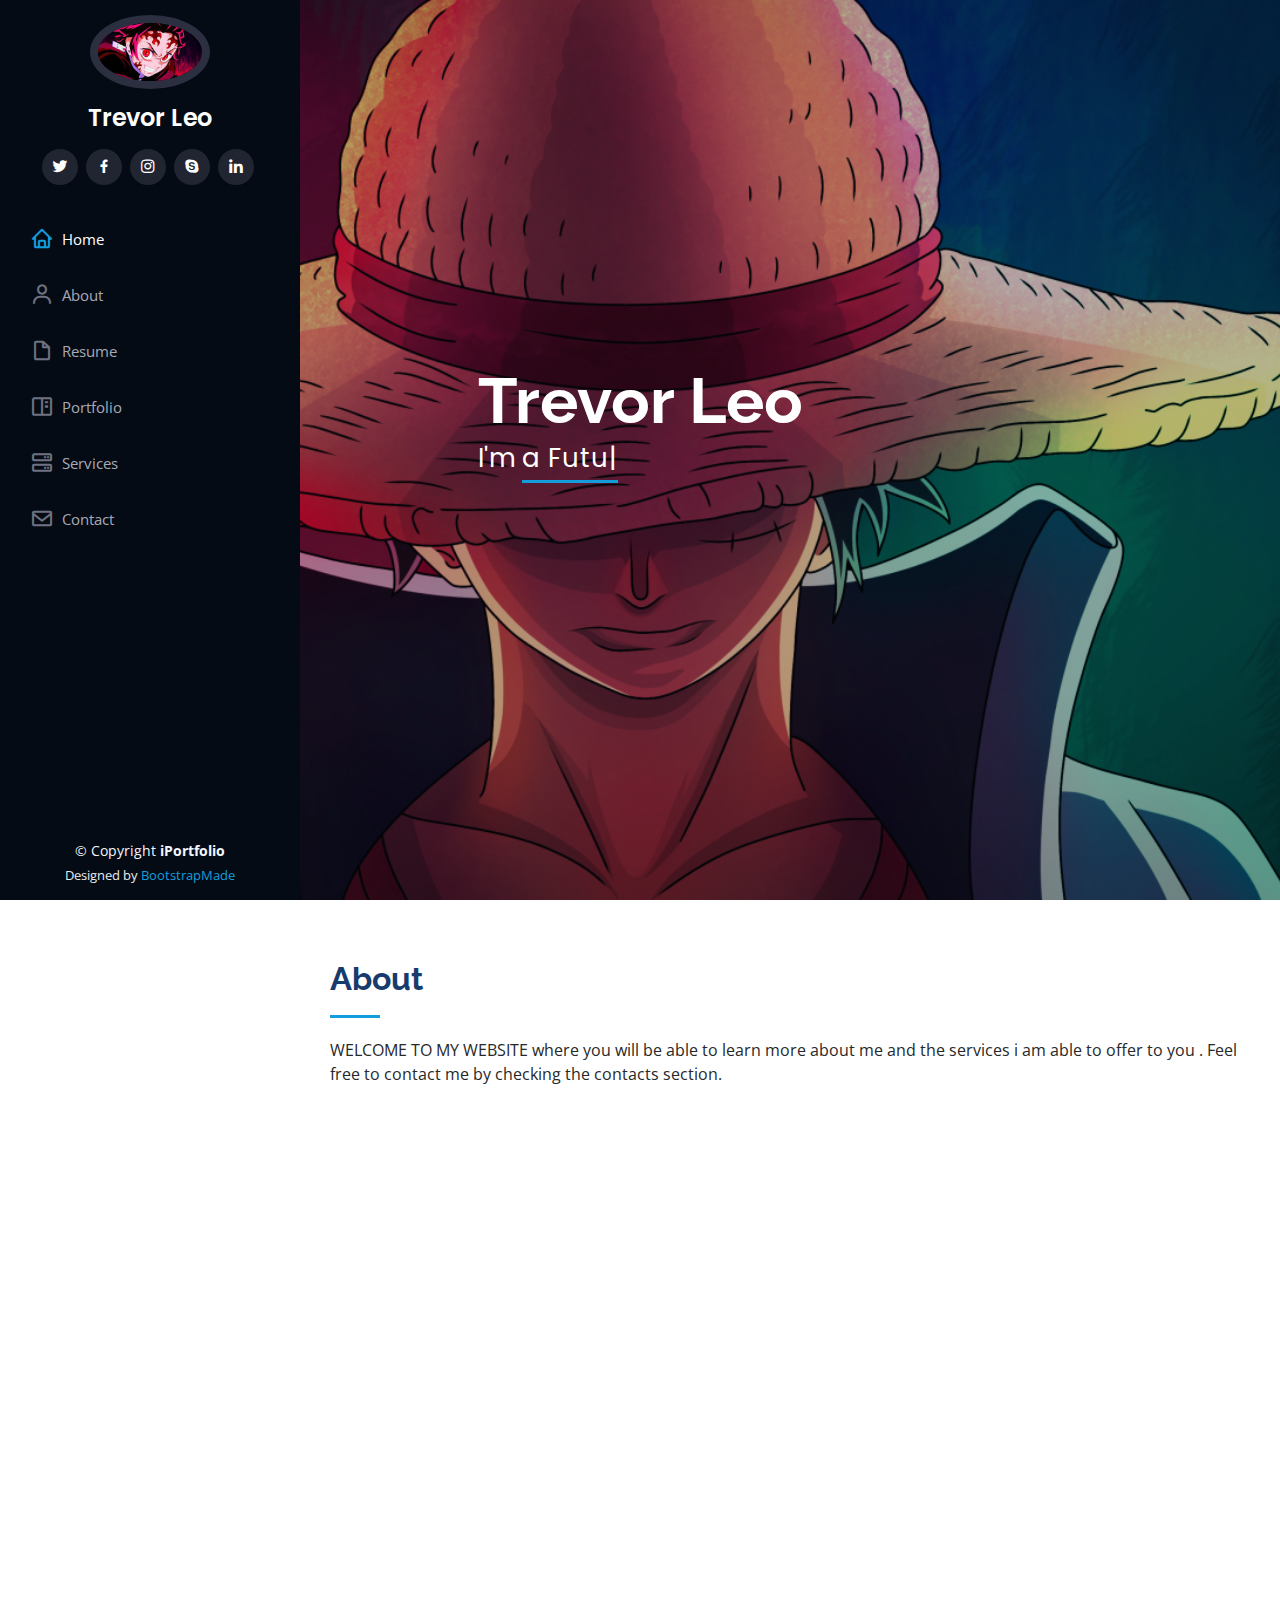
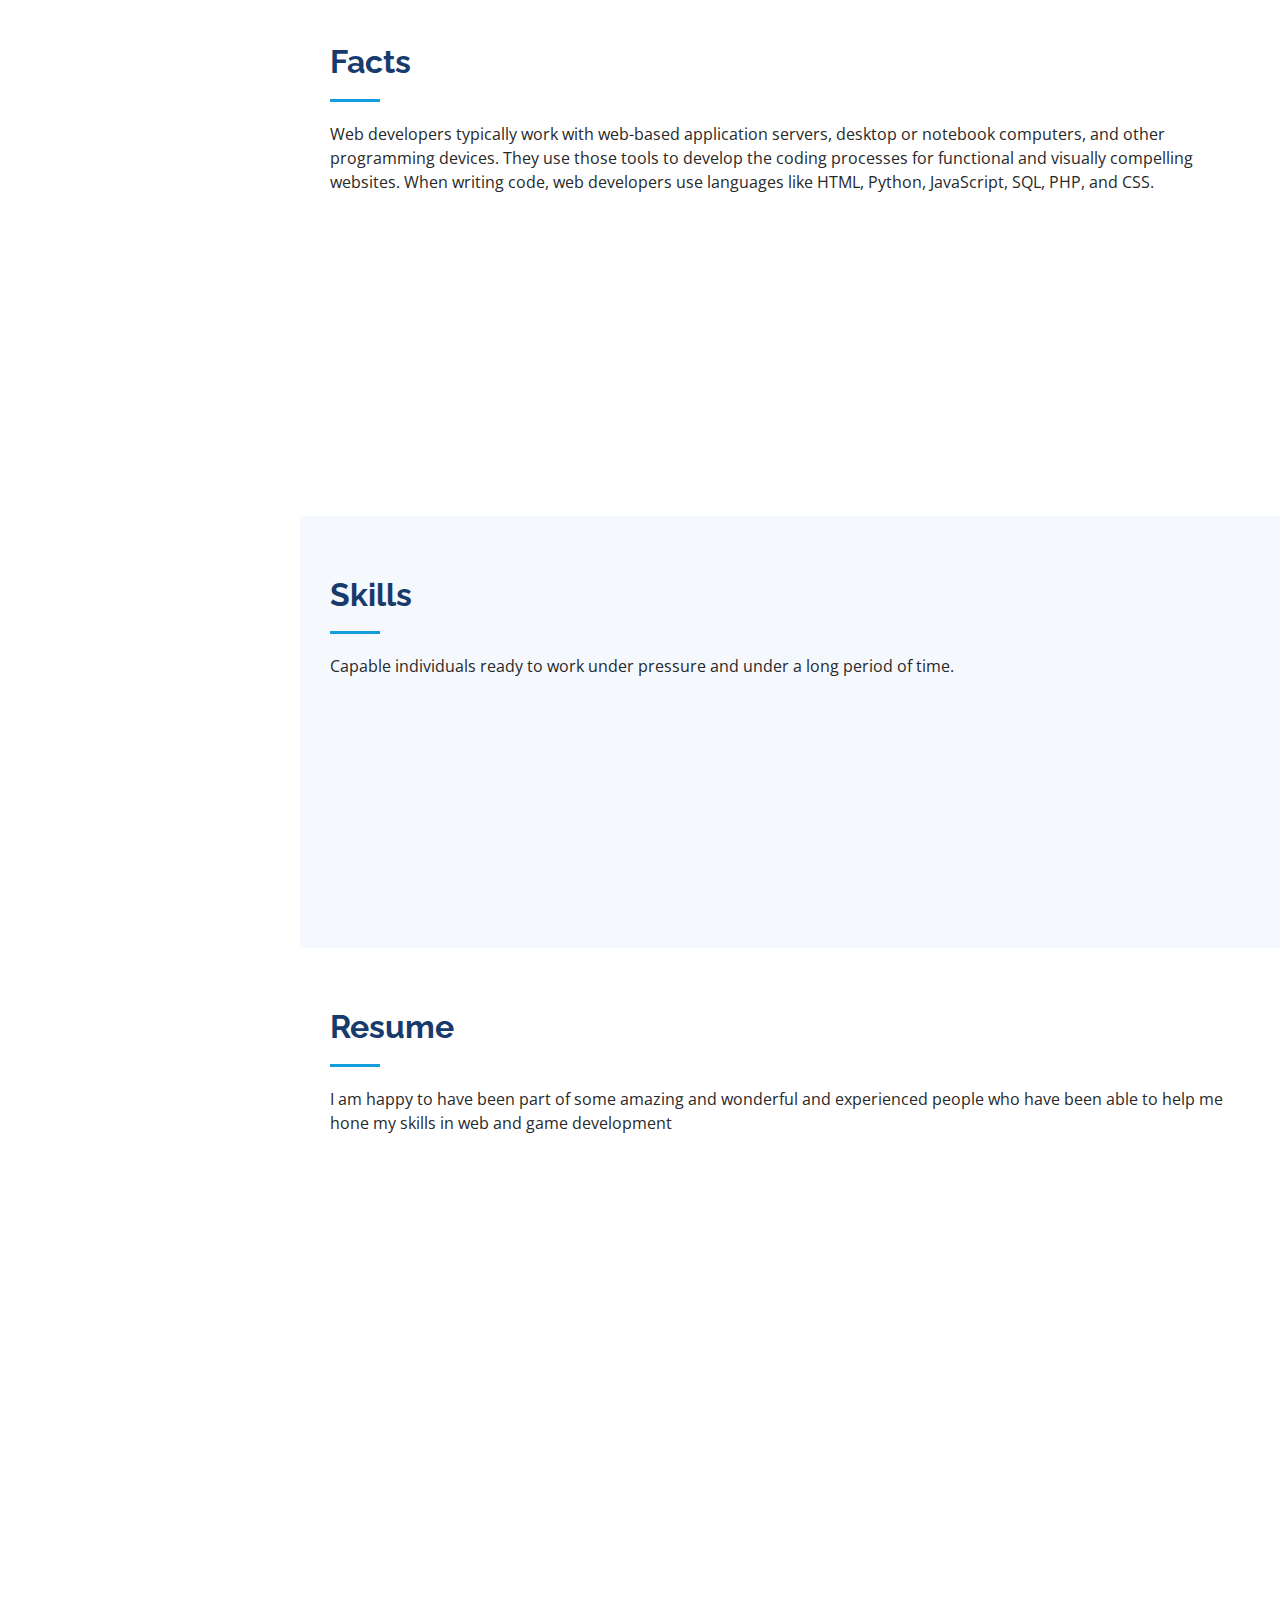
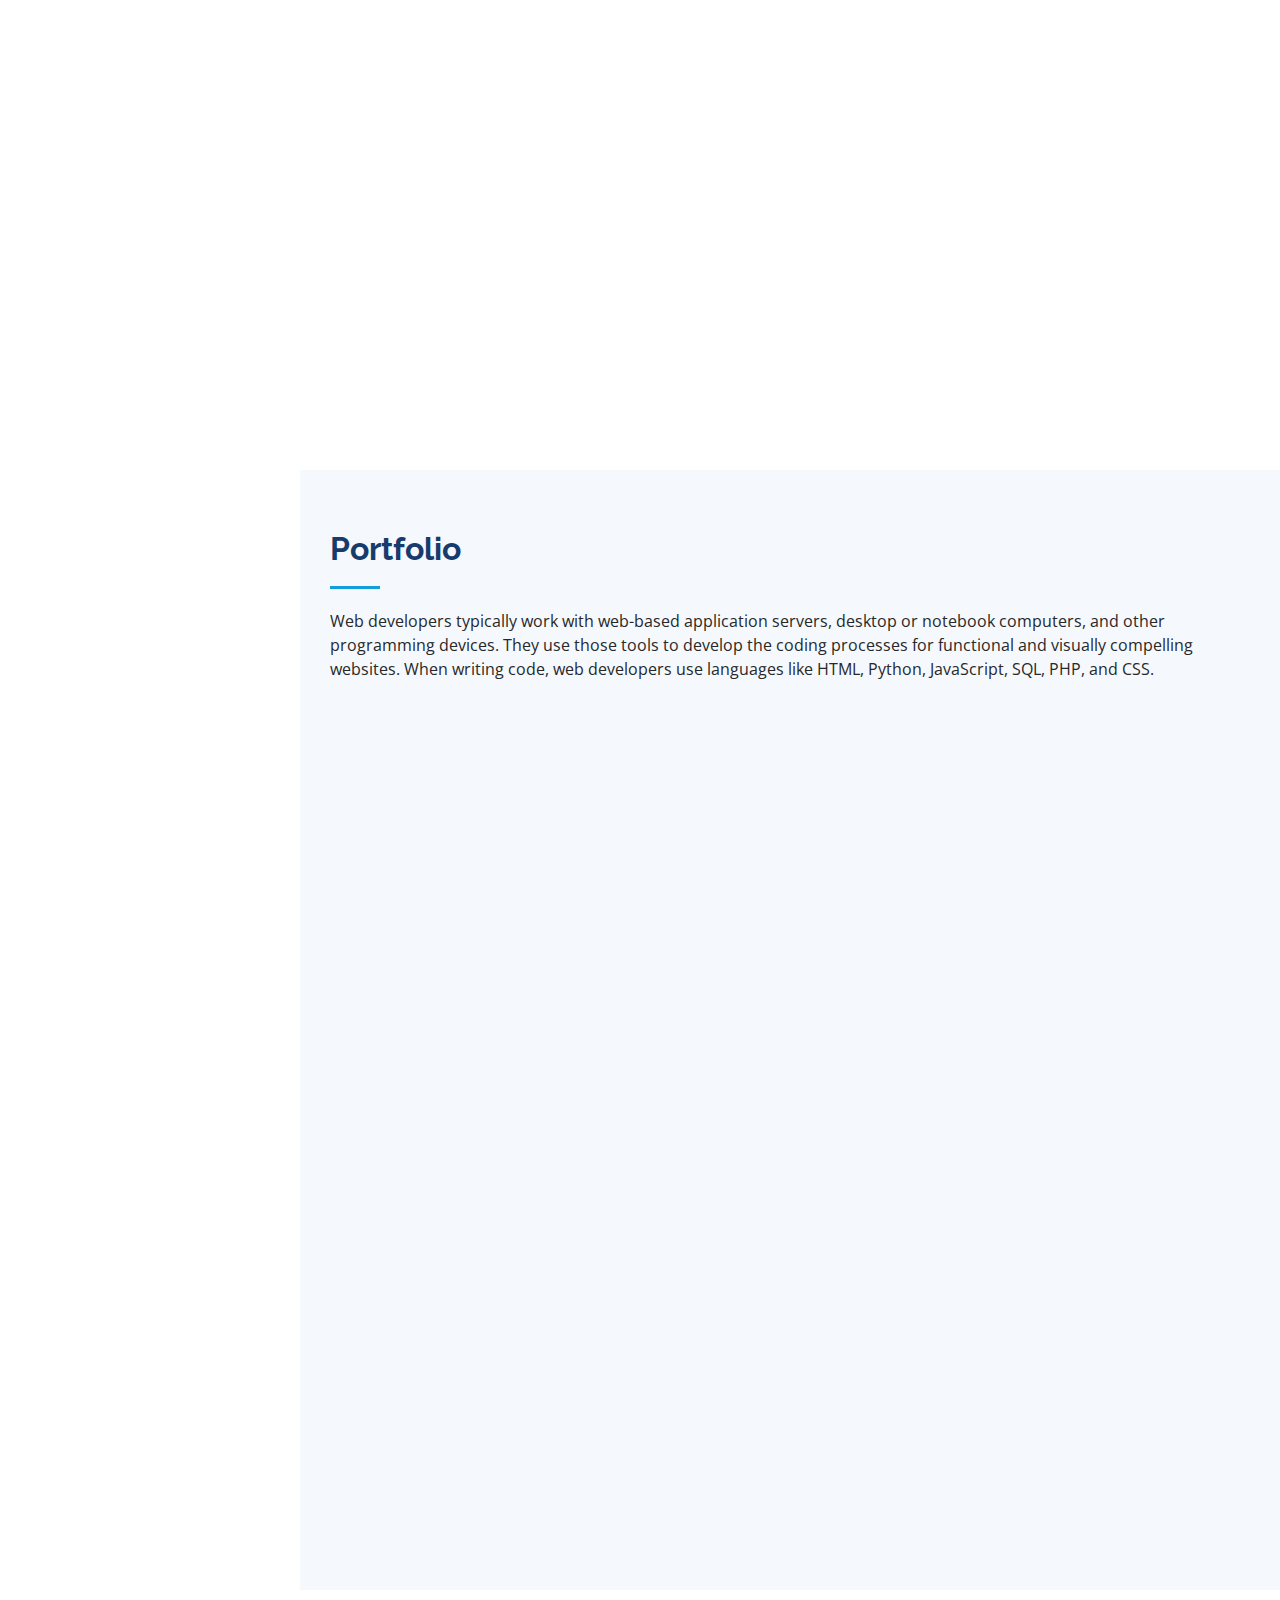
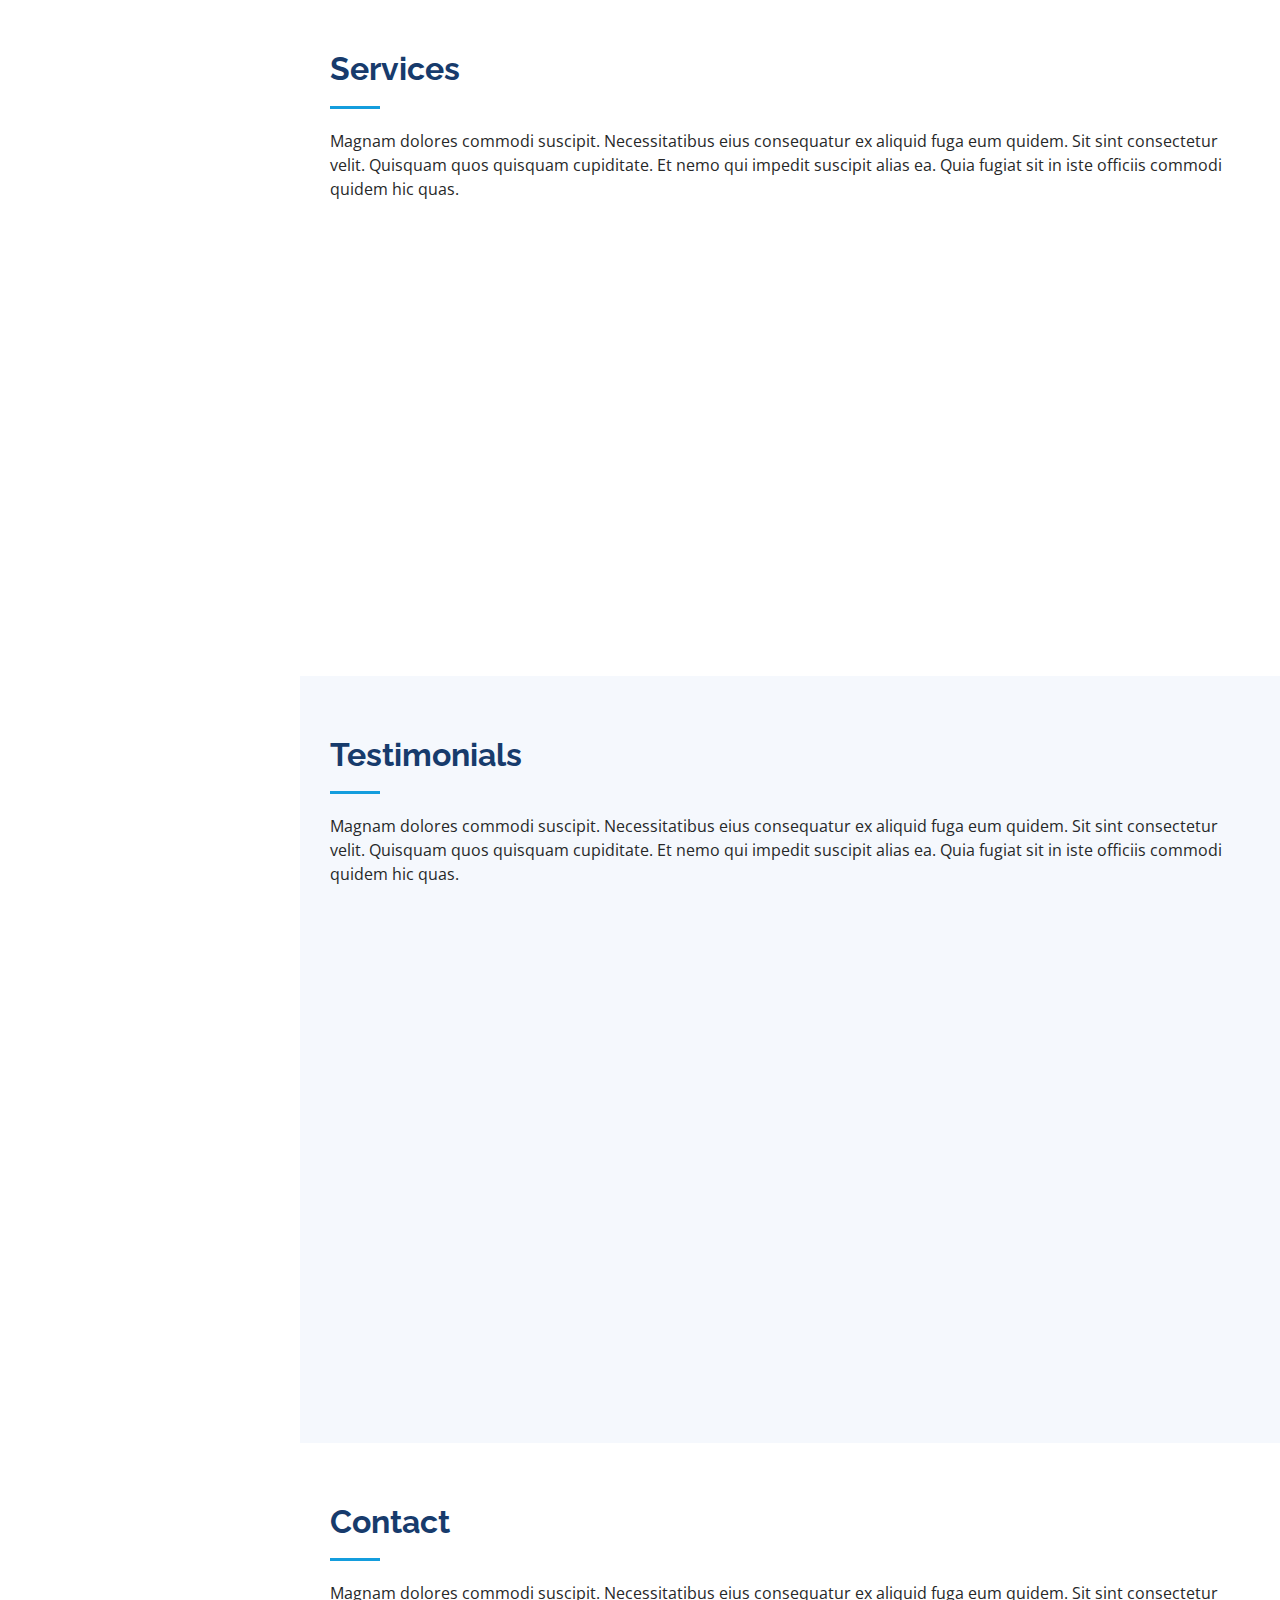
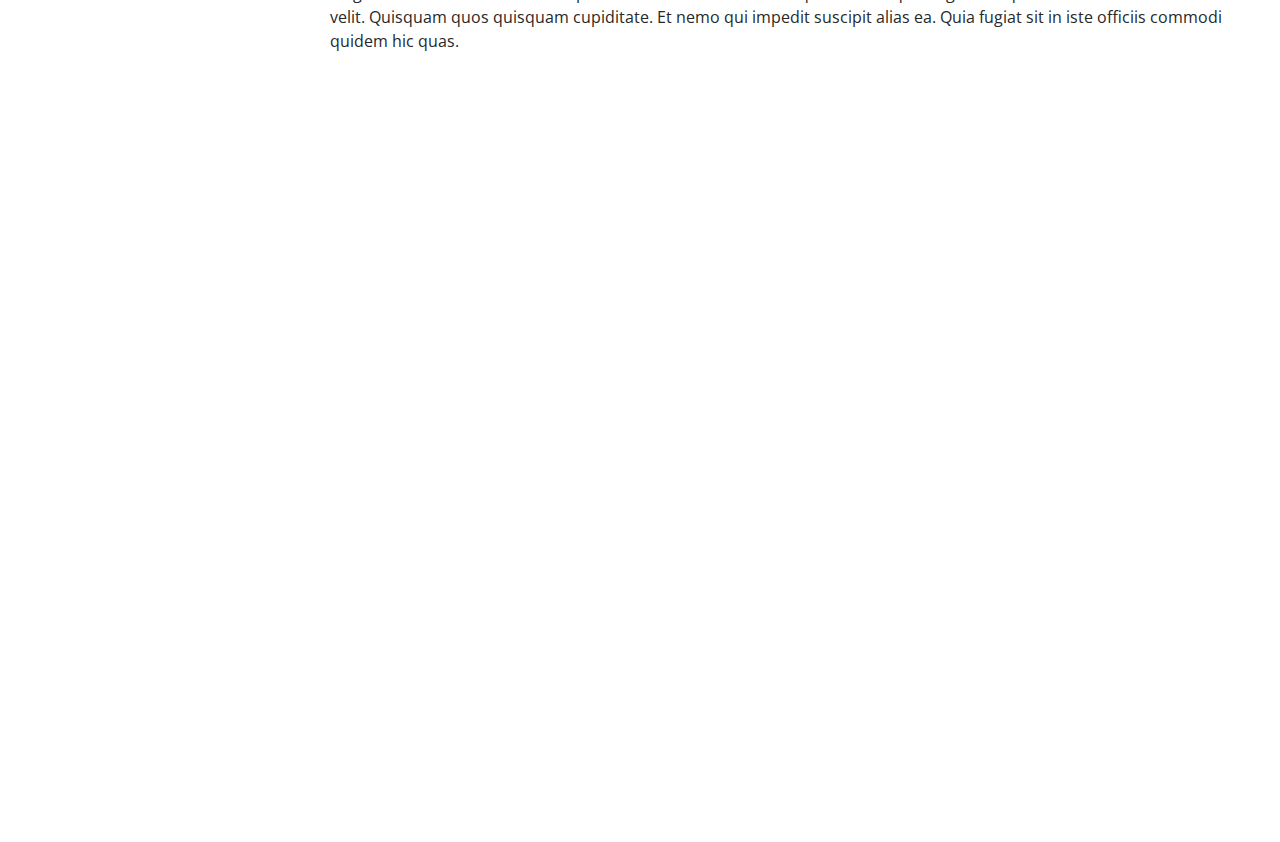
<file: index.html>
<!DOCTYPE html>
<html lang="en">

<head>
  <meta charset="utf-8">
  <meta content="width=device-width, initial-scale=1.0" name="viewport">

  <title>Trevor's Portfolio    </title>
  <meta content="" name="description">
  <meta content="" name="keywords">

  <!-- Favicons -->
  <link href="assets/img/t.png" rel="icon">
  <link href="assets/img/apple-touch-icon.png" rel="apple-touch-icon">

  <!-- Google Fonts -->
  <link href="https://fonts.googleapis.com/css?family=Open+Sans:300,300i,400,400i,600,600i,700,700i|Raleway:300,300i,400,400i,500,500i,600,600i,700,700i|Poppins:300,300i,400,400i,500,500i,600,600i,700,700i" rel="stylesheet">

  <!-- Vendor CSS Files -->
  <link href="assets/vendor/aos/aos.css" rel="stylesheet">
  <link href="assets/vendor/bootstrap/css/bootstrap.min.css" rel="stylesheet">
  <link href="assets/vendor/bootstrap-icons/bootstrap-icons.css" rel="stylesheet">
  <link href="assets/vendor/boxicons/css/boxicons.min.css" rel="stylesheet">
  <link href="assets/vendor/glightbox/css/glightbox.min.css" rel="stylesheet">
  <link href="assets/vendor/swiper/swiper-bundle.min.css" rel="stylesheet">

  <!-- Template Main CSS File -->
  <link href="assets/css/style.css" rel="stylesheet">


</head>

<body>

  <!-- ======= Mobile nav toggle button ======= -->
  <i class="bi bi-list mobile-nav-toggle d-xl-none"></i>

  <!-- ======= Header ======= -->
  <header id="header">
    <div class="d-flex flex-column">

      <div class="profile">
        <img src="assets/img/ta.jpeg" alt="" class="img-fluid rounded-circle">
        <h1 class="text-light"><a href="index.html">Trevor Leo</a></h1>
        <div class="social-links mt-3 text-center">
          <a href="#" class="twitter"><i class="bx bxl-twitter"></i></a>
          <a href="#" class="facebook"><i class="bx bxl-facebook"></i></a>
          <a href="#" class="instagram"><i class="bx bxl-instagram"></i></a>
          <a href="#" class="google-plus"><i class="bx bxl-skype"></i></a>
          <a href="#" class="linkedin"><i class="bx bxl-linkedin"></i></a>
        </div>
      </div>

      <nav id="navbar" class="nav-menu navbar">
        <ul>
          <li><a href="#hero" class="nav-link scrollto active"><i class="bx bx-home"></i> <span>Home</span></a></li>
          <li><a href="#about" class="nav-link scrollto"><i class="bx bx-user"></i> <span>About</span></a></li>
          <li><a href="#resume" class="nav-link scrollto"><i class="bx bx-file-blank"></i> <span>Resume</span></a></li>
          <li><a href="#portfolio" class="nav-link scrollto"><i class="bx bx-book-content"></i> <span>Portfolio</span></a></li>
          <li><a href="#services" class="nav-link scrollto"><i class="bx bx-server"></i> <span>Services</span></a></li>
          <li><a href="#contact" class="nav-link scrollto"><i class="bx bx-envelope"></i> <span>Contact</span></a></li>
        </ul>
      </nav><!-- .nav-menu -->
    </div>
  </header><!-- End Header -->

  <!-- ======= Hero Section ======= -->
  <section id="hero" class="d-flex flex-column justify-content-center align-items-center">
    <div class="hero-container" data-aos="fade-in">
      <h1>Trevor Leo</h1>
      <p>I'm <span class="typed" data-typed-items=" a Future Architect, a Game Designer ,a Basketballer,a Photographer"></span></p>
    </div>
  </section><!-- End Hero -->

  <main id="main">

    <!-- ======= About Section ======= -->
    <section id="about" class="about">
      <div class="container">

        <div class="section-title">
          <h2>About</h2>
          <p> WELCOME TO MY WEBSITE where you will be able to learn more about me and the services i am able to offer to you . Feel free to contact me by checking the contacts section.</p>
        </div>

        <div class="row">
          <div class="col-lg-4" data-aos="fade-right">
            <img src="assets/img/roro.jpg" class="img-fluid" alt="">
          </div>
          <div class="col-lg-8 pt-4 pt-lg-0 content" data-aos="fade-left">
            <h3>UI/UX Designer &amp; Web Developer.</h3>
            <p class="fst-italic">
              Started coding very recently and i can say i am pretty good at it to be fair .
            </p>
            <div class="row">
              <div class="col-lg-6">
                <ul>
                  <li><i class="bi bi-chevron-right"></i> <strong>Birthday:</strong> <span>21 May 2005</span></li>
                  <li><i class="bi bi-chevron-right"></i> <strong>Website:</strong> <span>www.example.com</span></li>
                  <li><i class="bi bi-chevron-right"></i> <strong>Phone:</strong> <span>+254 757 058 00</span></li>
                  <li><i class="bi bi-chevron-right"></i> <strong>City:</strong> <span>Nairobi, KENYA</span></li>
                </ul>
              </div>
              <div class="col-lg-6">
                <ul>
                  <li><i class="bi bi-chevron-right"></i> <strong>Age:</strong> <span>18</span></li>
                  <li><i class="bi bi-chevron-right"></i> <strong>Degree:</strong> <span>Master</span></li>
                  <li><i class="bi bi-chevron-right"></i> <strong>PhEmailone:</strong> <span>kiangatrevor99@gmail.com</span></li>
                  <li><i class="bi bi-chevron-right"></i> <strong>Freelance:</strong> <span>Available</span></li>
                </ul>
              </div>
            </div>
            <p>
              A very young , energetic and entusiastic person willing to collaborate and learn more to widen my scope on my profession .
            </p>
          </div>
        </div>

      </div>
    </section><!-- End About Section -->

    <!-- ======= Facts Section ======= -->
    <section id="facts" class="facts">
      <div class="container">

        <div class="section-title">
          <h2>Facts</h2>
          <p>Web developers typically work with web-based application servers, desktop or notebook computers, and other programming devices. They use those tools to develop the coding processes for functional and visually compelling websites. When writing code, web developers use languages like HTML, Python, JavaScript, SQL, PHP, and CSS.

</p>
        </div>

        <div class="row no-gutters">

          <div class="col-lg-3 col-md-6 d-md-flex align-items-md-stretch" data-aos="fade-up">
            <div class="count-box">
              <i class="bi bi-emoji-smile"></i>
              <span data-purecounter-start="0" data-purecounter-end="15" data-purecounter-duration="1" class="purecounter"></span>
              <p><strong>Happy Clients</strong> With 5 star reviews</p>
            </div>
          </div>

          <div class="col-lg-3 col-md-6 d-md-flex align-items-md-stretch" data-aos="fade-up" data-aos-delay="100">
            <div class="count-box">
              <i class="bi bi-journal-richtext"></i>
              <span data-purecounter-start="0" data-purecounter-end="5" data-purecounter-duration="1" class="purecounter"></span>
              <p><strong>Projects</strong> Few projects but willing to work on more .</p>
            </div>
          </div>

          <div class="col-lg-3 col-md-6 d-md-flex align-items-md-stretch" data-aos="fade-up" data-aos-delay="200">
            <div class="count-box">
              <i class="bi bi-headset"></i>
              <span data-purecounter-start="0" data-purecounter-end="14" data-purecounter-duration="1" class="purecounter"></span>
              <p><strong>Hours Of Support</strong> Guaranteed support between 9-5 from Monday to Friday .</p>
            </div>
          </div>

          <div class="col-lg-3 col-md-6 d-md-flex align-items-md-stretch" data-aos="fade-up" data-aos-delay="300">
            <div class="count-box">
              <i class="bi bi-people"></i>
              <span data-purecounter-start="0" data-purecounter-end="10" data-purecounter-duration="1" class="purecounter"></span>
              <p><strong>Hard Workers</strong> I work alone but with a lot of passion .</p>
            </div>
          </div>

        </div>

      </div>
    </section><!-- End Facts Section -->

    <!-- ======= Skills Section ======= -->
    <section id="skills" class="skills section-bg">
      <div class="container">

        <div class="section-title">
          <h2>Skills</h2>
          <p>Capable individuals ready to work under pressure and under a long period of time.</p>
        </div>

        <div class="row skills-content">

          <div class="col-lg-6" data-aos="fade-up">

            <div class="progress">
              <span class="skill">HTML <i class="val">100%</i></span>
              <div class="progress-bar-wrap">
                <div class="progress-bar" role="progressbar" aria-valuenow="100" aria-valuemin="0" aria-valuemax="100"></div>
              </div>
            </div>

            <div class="progress">
              <span class="skill">CSS <i class="val">90%</i></span>
              <div class="progress-bar-wrap">
                <div class="progress-bar" role="progressbar" aria-valuenow="90" aria-valuemin="0" aria-valuemax="100"></div>
              </div>
            </div>

            <div class="progress">
              <span class="skill">JavaScript <i class="val">75%</i></span>
              <div class="progress-bar-wrap">
                <div class="progress-bar" role="progressbar" aria-valuenow="75" aria-valuemin="0" aria-valuemax="100"></div>
              </div>
            </div>

          </div>

          <div class="col-lg-6" data-aos="fade-up" data-aos-delay="100">

            <div class="progress">
              <span class="skill">PHP <i class="val">80%</i></span>
              <div class="progress-bar-wrap">
                <div class="progress-bar" role="progressbar" aria-valuenow="80" aria-valuemin="0" aria-valuemax="100"></div>
              </div>
            </div>

            <div class="progress">
              <span class="skill">WordPress/CMS <i class="val">90%</i></span>
              <div class="progress-bar-wrap">
                <div class="progress-bar" role="progressbar" aria-valuenow="90" aria-valuemin="0" aria-valuemax="100"></div>
              </div>
            </div>

            <div class="progress">
              <span class="skill">Photoshop <i class="val">55%</i></span>
              <div class="progress-bar-wrap">
                <div class="progress-bar" role="progressbar" aria-valuenow="55" aria-valuemin="0" aria-valuemax="100"></div>
              </div>
            </div>

          </div>

        </div>

      </div>
    </section><!-- End Skills Section -->

    <!-- ======= Resume Section ======= -->
    <section id="resume" class="resume">
      <div class="container">

        <div class="section-title">
          <h2>Resume</h2>
          <p>I am happy to have been part of some amazing and wonderful and experienced people who have been able to help me hone my skills in web and game development</p>
        </div>

        <div class="row">
          <div class="col-lg-6" data-aos="fade-up">
            <h3 class="resume-title">Sumary</h3>
            <div class="resume-item pb-0">
              <h4>Trevor Leo</h4>
              <p><em>Innovative and deadline-driven GameDesigner with 2 years of experience designing and developing user-centered digital/print marketing material from initial concept to final, polished deliverable.</em></p>
              <ul>
                <li>Portland par 127,Manchester, UK</li>
                <li>+254 7570580</li>
                <li>treleo@gmail.com</li>
              </ul>
            </div>

            <h3 class="resume-title">Education</h3>
            <div class="resume-item">
              <h4>Master of Fine Arts &amp; Graphic Design</h4>
              <h5>2023 May - 2023 September</h5>
              <p>Emobilis Mobile Technology Institute,Nairobi.</p>
              <p>Stared my journey here</p>
            </div>
            <div class="resume-item">
              <h4>Bachelor of Fine Arts &amp; Graphic Design</h4>
              <h5>2010 - 2014</h5>
              <p><em>Rochester Institute of Technology, Rochester, NY</em></p>
              <p>A freelance web designer is a professional who creates websites for independent clients. They typically generate a page's layout, select visual elements and incorporate a client's brand specifications.</p>
            </div>
          </div>
          <div class="col-lg-6" data-aos="fade-up" data-aos-delay="100">
            <h3 class="resume-title">Professional Experience</h3>
            <div class="resume-item">
              <h4>Senior animator at Mappa </h4>
              <h5>2019 - Present</h5>
              <p><em>Tokyo,Japan </em></p>
              <ul>
                <li>Lead in the design, development, and implementation of the graphic, layout, and production communication materials</li>
                <li>Delegate tasks to the 7 members of the design team and provide counsel on all aspects of the project. </li>
                <li>Supervise the assessment of all graphic materials in order to ensure quality and accuracy of the design</li>
                <li>Oversee the efficient use of production project budgets ranging from $2,000 - $250,000</li>
              </ul>
            </div>
            <div class="resume-item">
              <h4>Graphic design specialist</h4>
              <h5>2017 - 2018</h5>
              <p><em>Stepping Stone Advertising, New York, NY</em></p>
              <ul>
                <li>Developed numerous marketing programs (logos, brochures,infographics, presentations, and advertisements).</li>
                <li>Managed up to 5 projects or tasks at a given time while under pressure</li>
                <li>Recommended and consulted with clients on the most appropriate graphic design</li>
                <li>Created 4+ design presentations and proposals a month for clients and account managers</li>
              </ul>
            </div>
          </div>
        </div>

      </div>
    </section><!-- End Resume Section -->

    <!-- ======= Portfolio Section ======= -->
    <section id="portfolio" class="portfolio section-bg">
      <div class="container">

        <div class="section-title">
          <h2>Portfolio</h2>
          <p>Web developers typically work with web-based application servers, desktop or notebook computers, and other programming devices. They use those tools to develop the coding processes for functional and visually compelling websites. When writing code, web developers use languages like HTML, Python, JavaScript, SQL, PHP, and CSS.

</p>
        </div>

        <div class="row" data-aos="fade-up">
          <div class="col-lg-12 d-flex justify-content-center">
            <ul id="portfolio-flters">
              <li data-filter="*" class="filter-active">All</li>
              <li data-filter=".filter-app">App</li>
              <li data-filter=".filter-card">Card</li>
              <li data-filter=".filter-web">Web</li>
            </ul>
          </div>
        </div>

        <div class="row portfolio-container" data-aos="fade-up" data-aos-delay="100">

          <div class="col-lg-4 col-md-6 portfolio-item filter-app">
            <div class="portfolio-wrap">
              <img src="assets/img/portfolio/portfolio-1.jpg" class="img-fluid" alt="">
              <div class="portfolio-links">
                <a href="assets/img/portfolio/portfolio-1.jpg" data-gallery="portfolioGallery" class="portfolio-lightbox" title="App 1"><i class="bx bx-plus"></i></a>
                <a href="portfolio-details.html" title="More Details"><i class="bx bx-link"></i></a>
              </div>
            </div>
          </div>

          <div class="col-lg-4 col-md-6 portfolio-item filter-web">
            <div class="portfolio-wrap">
              <img src="assets/img/portfolio/portfolio-2.jpg" class="img-fluid" alt="">
              <div class="portfolio-links">
                <a href="assets/img/portfolio/portfolio-2.jpg" data-gallery="portfolioGallery" class="portfolio-lightbox" title="Web 3"><i class="bx bx-plus"></i></a>
                <a href="portfolio-details.html" title="More Details"><i class="bx bx-link"></i></a>
              </div>
            </div>
          </div>

          <div class="col-lg-4 col-md-6 portfolio-item filter-app">
            <div class="portfolio-wrap">
              <img src="assets/img/portfolio/portfolio-3.jpg" class="img-fluid" alt="">
              <div class="portfolio-links">
                <a href="assets/img/portfolio/portfolio-3.jpg" data-gallery="portfolioGallery" class="portfolio-lightbox" title="App 2"><i class="bx bx-plus"></i></a>
                <a href="portfolio-details.html" title="More Details"><i class="bx bx-link"></i></a>
              </div>
            </div>
          </div>

          <div class="col-lg-4 col-md-6 portfolio-item filter-card">
            <div class="portfolio-wrap">
              <img src="assets/img/portfolio/portfolio-4.jpg" class="img-fluid" alt="">
              <div class="portfolio-links">
                <a href="assets/img/portfolio/portfolio-4.jpg" data-gallery="portfolioGallery" class="portfolio-lightbox" title="Card 2"><i class="bx bx-plus"></i></a>
                <a href="portfolio-details.html" title="More Details"><i class="bx bx-link"></i></a>
              </div>
            </div>
          </div>

          <div class="col-lg-4 col-md-6 portfolio-item filter-web">
            <div class="portfolio-wrap">
              <img src="assets/img/portfolio/portfolio-5.jpg" class="img-fluid" alt="">
              <div class="portfolio-links">
                <a href="assets/img/portfolio/portfolio-5.jpg" data-gallery="portfolioGallery" class="portfolio-lightbox" title="Web 2"><i class="bx bx-plus"></i></a>
                <a href="portfolio-details.html" title="More Details"><i class="bx bx-link"></i></a>
              </div>
            </div>
          </div>

          <div class="col-lg-4 col-md-6 portfolio-item filter-app">
            <div class="portfolio-wrap">
              <img src="assets/img/portfolio/portfolio-6.jpg" class="img-fluid" alt="">
              <div class="portfolio-links">
                <a href="assets/img/portfolio/portfolio-6.jpg" data-gallery="portfolioGallery" class="portfolio-lightbox" title="App 3"><i class="bx bx-plus"></i></a>
                <a href="portfolio-details.html" title="More Details"><i class="bx bx-link"></i></a>
              </div>
            </div>
          </div>

          <div class="col-lg-4 col-md-6 portfolio-item filter-card">
            <div class="portfolio-wrap">
              <img src="assets/img/portfolio/portfolio-7.jpg" class="img-fluid" alt="">
              <div class="portfolio-links">
                <a href="assets/img/portfolio/portfolio-7.jpg" data-gallery="portfolioGallery" class="portfolio-lightbox" title="Card 1"><i class="bx bx-plus"></i></a>
                <a href="portfolio-details.html" title="More Details"><i class="bx bx-link"></i></a>
              </div>
            </div>
          </div>

          <div class="col-lg-4 col-md-6 portfolio-item filter-card">
            <div class="portfolio-wrap">
              <img src="assets/img/portfolio/portfolio-8.jpg" class="img-fluid" alt="">
              <div class="portfolio-links">
                <a href="assets/img/portfolio/portfolio-8.jpg" data-gallery="portfolioGallery" class="portfolio-lightbox" title="Card 3"><i class="bx bx-plus"></i></a>
                <a href="portfolio-details.html" title="More Details"><i class="bx bx-link"></i></a>
              </div>
            </div>
          </div>

          <div class="col-lg-4 col-md-6 portfolio-item filter-web">
            <div class="portfolio-wrap">
              <img src="assets/img/portfolio/portfolio-9.jpg" class="img-fluid" alt="">
              <div class="portfolio-links">
                <a href="assets/img/portfolio/portfolio-9.jpg" data-gallery="portfolioGallery" class="portfolio-lightbox" title="Web 3"><i class="bx bx-plus"></i></a>
                <a href="portfolio-details.html" title="More Details"><i class="bx bx-link"></i></a>
              </div>
            </div>
          </div>

        </div>

      </div>
    </section><!-- End Portfolio Section -->

    <!-- ======= Services Section ======= -->
    <section id="services" class="services">
      <div class="container">

        <div class="section-title">
          <h2>Services</h2>
          <p>Magnam dolores commodi suscipit. Necessitatibus eius consequatur ex aliquid fuga eum quidem. Sit sint consectetur velit. Quisquam quos quisquam cupiditate. Et nemo qui impedit suscipit alias ea. Quia fugiat sit in iste officiis commodi quidem hic quas.</p>
        </div>

        <div class="row">
          <div class="col-lg-4 col-md-6 icon-box" data-aos="fade-up">
            <div class="icon"><i class="bi bi-briefcase"></i></div>
            <h4 class="title"><a href="">Lorem Ipsum</a></h4>
            <p class="description">Voluptatum deleniti atque corrupti quos dolores et quas molestias excepturi sint occaecati cupiditate non provident</p>
          </div>
          <div class="col-lg-4 col-md-6 icon-box" data-aos="fade-up" data-aos-delay="100">
            <div class="icon"><i class="bi bi-card-checklist"></i></div>
            <h4 class="title"><a href="">Dolor Sitema</a></h4>
            <p class="description">Minim veniam, quis nostrud exercitation ullamco laboris nisi ut aliquip ex ea commodo consequat tarad limino ata</p>
          </div>
          <div class="col-lg-4 col-md-6 icon-box" data-aos="fade-up" data-aos-delay="200">
            <div class="icon"><i class="bi bi-bar-chart"></i></div>
            <h4 class="title"><a href="">Sed ut perspiciatis</a></h4>
            <p class="description">Duis aute irure dolor in reprehenderit in voluptate velit esse cillum dolore eu fugiat nulla pariatur</p>
          </div>
          <div class="col-lg-4 col-md-6 icon-box" data-aos="fade-up" data-aos-delay="300">
            <div class="icon"><i class="bi bi-binoculars"></i></div>
            <h4 class="title"><a href="">Magni Dolores</a></h4>
            <p class="description">Excepteur sint occaecat cupidatat non proident, sunt in culpa qui officia deserunt mollit anim id est laborum</p>
          </div>
          <div class="col-lg-4 col-md-6 icon-box" data-aos="fade-up" data-aos-delay="400">
            <div class="icon"><i class="bi bi-brightness-high"></i></div>
            <h4 class="title"><a href="">Nemo Enim</a></h4>
            <p class="description">At vero eos et accusamus et iusto odio dignissimos ducimus qui blanditiis praesentium voluptatum deleniti atque</p>
          </div>
          <div class="col-lg-4 col-md-6 icon-box" data-aos="fade-up" data-aos-delay="500">
            <div class="icon"><i class="bi bi-calendar4-week"></i></div>
            <h4 class="title"><a href="">Eiusmod Tempor</a></h4>
            <p class="description">Et harum quidem rerum facilis est et expedita distinctio. Nam libero tempore, cum soluta nobis est eligendi</p>
          </div>
        </div>

      </div>
    </section><!-- End Services Section -->

    <!-- ======= Testimonials Section ======= -->
    <section id="testimonials" class="testimonials section-bg">
      <div class="container">

        <div class="section-title">
          <h2>Testimonials</h2>
          <p>Magnam dolores commodi suscipit. Necessitatibus eius consequatur ex aliquid fuga eum quidem. Sit sint consectetur velit. Quisquam quos quisquam cupiditate. Et nemo qui impedit suscipit alias ea. Quia fugiat sit in iste officiis commodi quidem hic quas.</p>
        </div>

        <div class="testimonials-slider swiper" data-aos="fade-up" data-aos-delay="100">
          <div class="swiper-wrapper">

            <div class="swiper-slide">
              <div class="testimonial-item" data-aos="fade-up">
                <p>
                  <i class="bx bxs-quote-alt-left quote-icon-left"></i>
                  Proin iaculis purus consequat sem cure digni ssim donec porttitora entum suscipit rhoncus. Accusantium quam, ultricies eget id, aliquam eget nibh et. Maecen aliquam, risus at semper.
                  <i class="bx bxs-quote-alt-right quote-icon-right"></i>
                </p>
                <img src="assets/img/testimonials/testimonials-1.jpg" class="testimonial-img" alt="">
                <h3>Saul Goodman</h3>
                <h4>Ceo &amp; Founder</h4>
              </div>
            </div><!-- End testimonial item -->

            <div class="swiper-slide">
              <div class="testimonial-item" data-aos="fade-up" data-aos-delay="100">
                <p>
                  <i class="bx bxs-quote-alt-left quote-icon-left"></i>
                  Export tempor illum tamen malis malis eram quae irure esse labore quem cillum quid cillum eram malis quorum velit fore eram velit sunt aliqua noster fugiat irure amet legam anim culpa.
                  <i class="bx bxs-quote-alt-right quote-icon-right"></i>
                </p>
                <img src="assets/img/testimonials/testimonials-2.jpg" class="testimonial-img" alt="">
                <h3>Sara Wilsson</h3>
                <h4>Designer</h4>
              </div>
            </div><!-- End testimonial item -->

            <div class="swiper-slide">
              <div class="testimonial-item" data-aos="fade-up" data-aos-delay="200">
                <p>
                  <i class="bx bxs-quote-alt-left quote-icon-left"></i>
                  Enim nisi quem export duis labore cillum quae magna enim sint quorum nulla quem veniam duis minim tempor labore quem eram duis noster aute amet eram fore quis sint minim.
                  <i class="bx bxs-quote-alt-right quote-icon-right"></i>
                </p>
                <img src="assets/img/testimonials/testimonials-3.jpg" class="testimonial-img" alt="">
                <h3>Jena Karlis</h3>
                <h4>Store Owner</h4>
              </div>
            </div><!-- End testimonial item -->

            <div class="swiper-slide">
              <div class="testimonial-item" data-aos="fade-up" data-aos-delay="300">
                <p>
                  <i class="bx bxs-quote-alt-left quote-icon-left"></i>
                  Fugiat enim eram quae cillum dolore dolor amet nulla culpa multos export minim fugiat minim velit minim dolor enim duis veniam ipsum anim magna sunt elit fore quem dolore labore illum veniam.
                  <i class="bx bxs-quote-alt-right quote-icon-right"></i>
                </p>
                <img src="assets/img/testimonials/testimonials-4.jpg" class="testimonial-img" alt="">
                <h3>Matt Brandon</h3>
                <h4>Freelancer</h4>
              </div>
            </div><!-- End testimonial item -->

            <div class="swiper-slide">
              <div class="testimonial-item" data-aos="fade-up" data-aos-delay="400">
                <p>
                  <i class="bx bxs-quote-alt-left quote-icon-left"></i>
                  Quis quorum aliqua sint quem legam fore sunt eram irure aliqua veniam tempor noster veniam enim culpa labore duis sunt culpa nulla illum cillum fugiat legam esse veniam culpa fore nisi cillum quid.
                  <i class="bx bxs-quote-alt-right quote-icon-right"></i>
                </p>
                <img src="assets/img/testimonials/testimonials-5.jpg" class="testimonial-img" alt="">
                <h3>John Larson</h3>
                <h4>Entrepreneur</h4>
              </div>
            </div><!-- End testimonial item -->

          </div>
          <div class="swiper-pagination"></div>
        </div>

      </div>
    </section><!-- End Testimonials Section -->

    <!-- ======= Contact Section ======= -->
    <section id="contact" class="contact">
      <div class="container">

        <div class="section-title">
          <h2>Contact</h2>
          <p>Magnam dolores commodi suscipit. Necessitatibus eius consequatur ex aliquid fuga eum quidem. Sit sint consectetur velit. Quisquam quos quisquam cupiditate. Et nemo qui impedit suscipit alias ea. Quia fugiat sit in iste officiis commodi quidem hic quas.</p>
        </div>

        <div class="row" data-aos="fade-in">

          <div class="col-lg-5 d-flex align-items-stretch">
            <div class="info">
              <div class="address">
                <i class="bi bi-geo-alt"></i>
                <h4>Location:</h4>
                <p>A108 Adam Street, New York, NY 535022</p>
              </div>

              <div class="email">
                <i class="bi bi-envelope"></i>
                <h4>Email:</h4>
                <p>info@example.com</p>
              </div>

              <div class="phone">
                <i class="bi bi-phone"></i>
                <h4>Call:</h4>
                <p>+1 55488 55</p>
              </div>

              <iframe src="https://www.google.com/maps/embed?pb=!1m14!1m8!1m3!1d12097.433213460943!2d-74.0062269!3d40.7101282!3m2!1i1024!2i768!4f13.1!3m3!1m2!1s0x0%3A0xb89d1fe6bc499443!2sDowntown+Conference+Center!5e0!3m2!1smk!2sbg!4v1539943755621" frameborder="0" style="border:0; width: 100%; height: 290px;" allowfullscreen></iframe>
            </div>

          </div>

          <div class="col-lg-7 mt-5 mt-lg-0 d-flex align-items-stretch">
            <form action="forms/contact.php" method="post" role="form" class="php-email-form">
              <div class="row">
                <div class="form-group col-md-6">
                  <label for="name">Your Name</label>
                  <input type="text" name="name" class="form-control" id="name" required>
                </div>
                <div class="form-group col-md-6">
                  <label for="name">Your Email</label>
                  <input type="email" class="form-control" name="email" id="email" required>
                </div>
              </div>
              <div class="form-group">
                <label for="name">Subject</label>
                <input type="text" class="form-control" name="subject" id="subject" required>
              </div>
              <div class="form-group">
                <label for="name">Message</label>
                <textarea class="form-control" name="message" rows="10" required></textarea>
              </div>
              <div class="my-3">
                <div class="loading">Loading</div>
                <div class="error-message"></div>
                <div class="sent-message">Your message has been sent. Thank you!</div>
              </div>
              <div class="text-center"><button type="submit">Send Message</button></div>
            </form>
          </div>

        </div>

      </div>
    </section><!-- End Contact Section -->

  </main><!-- End #main -->

  <!-- ======= Footer ======= -->
  <footer id="footer">
    <div class="container">
      <div class="copyright">
        &copy; Copyright <strong><span>iPortfolio</span></strong>
      </div>
      <div class="credits">
        <!-- All the links in the footer should remain intact. -->
        <!-- You can delete the links only if you purchased the pro version. -->
        <!-- Licensing information: https://bootstrapmade.com/license/ -->
        <!-- Purchase the pro version with working PHP/AJAX contact form: https://bootstrapmade.com/iportfolio-bootstrap-portfolio-websites-template/ -->
        Designed by <a href="https://bootstrapmade.com/">BootstrapMade</a>
      </div>
    </div>
  </footer><!-- End  Footer -->

  <a href="#" class="back-to-top d-flex align-items-center justify-content-center"><i class="bi bi-arrow-up-short"></i></a>

  <!-- Vendor JS Files -->
  <script src="assets/vendor/purecounter/purecounter_vanilla.js"></script>
  <script src="assets/vendor/aos/aos.js"></script>
  <script src="assets/vendor/bootstrap/js/bootstrap.bundle.min.js"></script>
  <script src="assets/vendor/glightbox/js/glightbox.min.js"></script>
  <script src="assets/vendor/isotope-layout/isotope.pkgd.min.js"></script>
  <script src="assets/vendor/swiper/swiper-bundle.min.js"></script>
  <script src="assets/vendor/typed.js/typed.umd.js"></script>
  <script src="assets/vendor/waypoints/noframework.waypoints.js"></script>
  <script src="assets/vendor/php-email-form/validate.js"></script>

  <!-- Template Main JS File -->
  <script src="assets/js/main.js"></script>

</body>

</html>
</file>
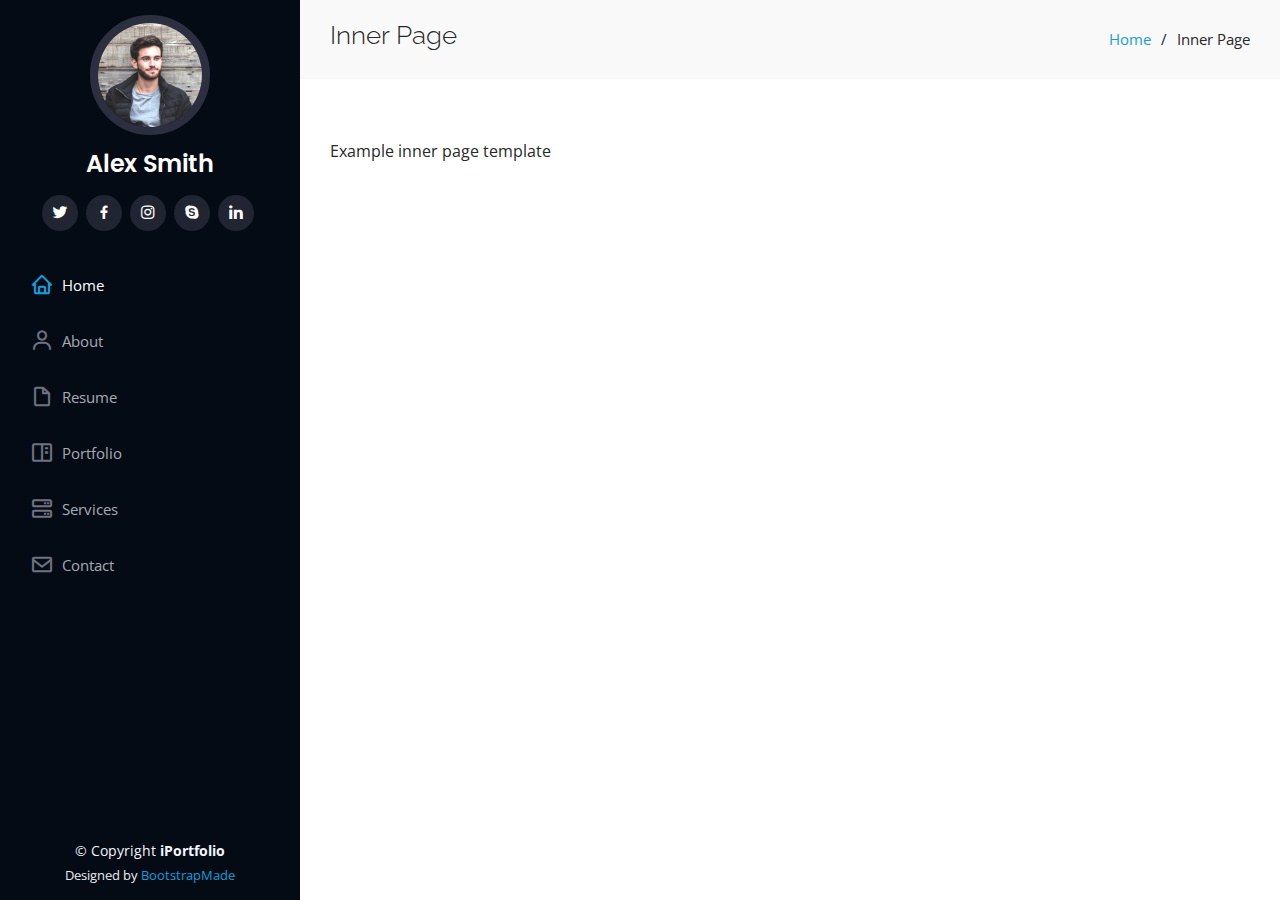
<file: inner-page.html>
<!DOCTYPE html>
<html lang="en">

<head>
  <meta charset="utf-8">
  <meta content="width=device-width, initial-scale=1.0" name="viewport">

  <title>Inner Page - iPortfolio Bootstrap Template</title>
  <meta content="" name="description">
  <meta content="" name="keywords">

  <!-- Favicons -->
  <link href="assets/img/favicon.png" rel="icon">
  <link href="assets/img/apple-touch-icon.png" rel="apple-touch-icon">

  <!-- Google Fonts -->
  <link href="https://fonts.googleapis.com/css?family=Open+Sans:300,300i,400,400i,600,600i,700,700i|Raleway:300,300i,400,400i,500,500i,600,600i,700,700i|Poppins:300,300i,400,400i,500,500i,600,600i,700,700i" rel="stylesheet">

  <!-- Vendor CSS Files -->
  <link href="assets/vendor/aos/aos.css" rel="stylesheet">
  <link href="assets/vendor/bootstrap/css/bootstrap.min.css" rel="stylesheet">
  <link href="assets/vendor/bootstrap-icons/bootstrap-icons.css" rel="stylesheet">
  <link href="assets/vendor/boxicons/css/boxicons.min.css" rel="stylesheet">
  <link href="assets/vendor/glightbox/css/glightbox.min.css" rel="stylesheet">
  <link href="assets/vendor/swiper/swiper-bundle.min.css" rel="stylesheet">

  <!-- Template Main CSS File -->
  <link href="assets/css/style.css" rel="stylesheet">

  <!-- =======================================================
  * Template Name: iPortfolio
  * Updated: May 30 2023 with Bootstrap v5.3.0
  * Template URL: https://bootstrapmade.com/iportfolio-bootstrap-portfolio-websites-template/
  * Author: BootstrapMade.com
  * License: https://bootstrapmade.com/license/
  ======================================================== -->
</head>

<body>

  <!-- ======= Mobile nav toggle button ======= -->
  <i class="bi bi-list mobile-nav-toggle d-xl-none"></i>

  <!-- ======= Header ======= -->
  <header id="header">
    <div class="d-flex flex-column">

      <div class="profile">
        <img src="assets/img/profile-img.jpg" alt="" class="img-fluid rounded-circle">
        <h1 class="text-light"><a href="index.html">Alex Smith</a></h1>
        <div class="social-links mt-3 text-center">
          <a href="#" class="twitter"><i class="bx bxl-twitter"></i></a>
          <a href="#" class="facebook"><i class="bx bxl-facebook"></i></a>
          <a href="#" class="instagram"><i class="bx bxl-instagram"></i></a>
          <a href="#" class="google-plus"><i class="bx bxl-skype"></i></a>
          <a href="#" class="linkedin"><i class="bx bxl-linkedin"></i></a>
        </div>
      </div>

      <nav id="navbar" class="nav-menu navbar">
        <ul>
          <li><a href="#hero" class="nav-link scrollto active"><i class="bx bx-home"></i> <span>Home</span></a></li>
          <li><a href="#about" class="nav-link scrollto"><i class="bx bx-user"></i> <span>About</span></a></li>
          <li><a href="#resume" class="nav-link scrollto"><i class="bx bx-file-blank"></i> <span>Resume</span></a></li>
          <li><a href="#portfolio" class="nav-link scrollto"><i class="bx bx-book-content"></i> <span>Portfolio</span></a></li>
          <li><a href="#services" class="nav-link scrollto"><i class="bx bx-server"></i> <span>Services</span></a></li>
          <li><a href="#contact" class="nav-link scrollto"><i class="bx bx-envelope"></i> <span>Contact</span></a></li>
        </ul>
      </nav><!-- .nav-menu -->
    </div>
  </header><!-- End Header -->

  <main id="main">

    <!-- ======= Breadcrumbs ======= -->
    <section class="breadcrumbs">
      <div class="container">

        <div class="d-flex justify-content-between align-items-center">
          <h2>Inner Page</h2>
          <ol>
            <li><a href="index.html">Home</a></li>
            <li>Inner Page</li>
          </ol>
        </div>

      </div>
    </section><!-- End Breadcrumbs -->

    <section class="inner-page">
      <div class="container">
        <p>
          Example inner page template
        </p>
      </div>
    </section>

  </main><!-- End #main -->

  <!-- ======= Footer ======= -->
  <footer id="footer">
    <div class="container">
      <div class="copyright">
        &copy; Copyright <strong><span>iPortfolio</span></strong>
      </div>
      <div class="credits">
        <!-- All the links in the footer should remain intact. -->
        <!-- You can delete the links only if you purchased the pro version. -->
        <!-- Licensing information: https://bootstrapmade.com/license/ -->
        <!-- Purchase the pro version with working PHP/AJAX contact form: https://bootstrapmade.com/iportfolio-bootstrap-portfolio-websites-template/ -->
        Designed by <a href="https://bootstrapmade.com/">BootstrapMade</a>
      </div>
    </div>
  </footer><!-- End  Footer -->

  <a href="#" class="back-to-top d-flex align-items-center justify-content-center"><i class="bi bi-arrow-up-short"></i></a>

  <!-- Vendor JS Files -->
  <script src="assets/vendor/purecounter/purecounter_vanilla.js"></script>
  <script src="assets/vendor/aos/aos.js"></script>
  <script src="assets/vendor/bootstrap/js/bootstrap.bundle.min.js"></script>
  <script src="assets/vendor/glightbox/js/glightbox.min.js"></script>
  <script src="assets/vendor/isotope-layout/isotope.pkgd.min.js"></script>
  <script src="assets/vendor/swiper/swiper-bundle.min.js"></script>
  <script src="assets/vendor/typed.js/typed.umd.js"></script>
  <script src="assets/vendor/waypoints/noframework.waypoints.js"></script>
  <script src="assets/vendor/php-email-form/validate.js"></script>

  <!-- Template Main JS File -->
  <script src="assets/js/main.js"></script>

</body>

</html>
</file>
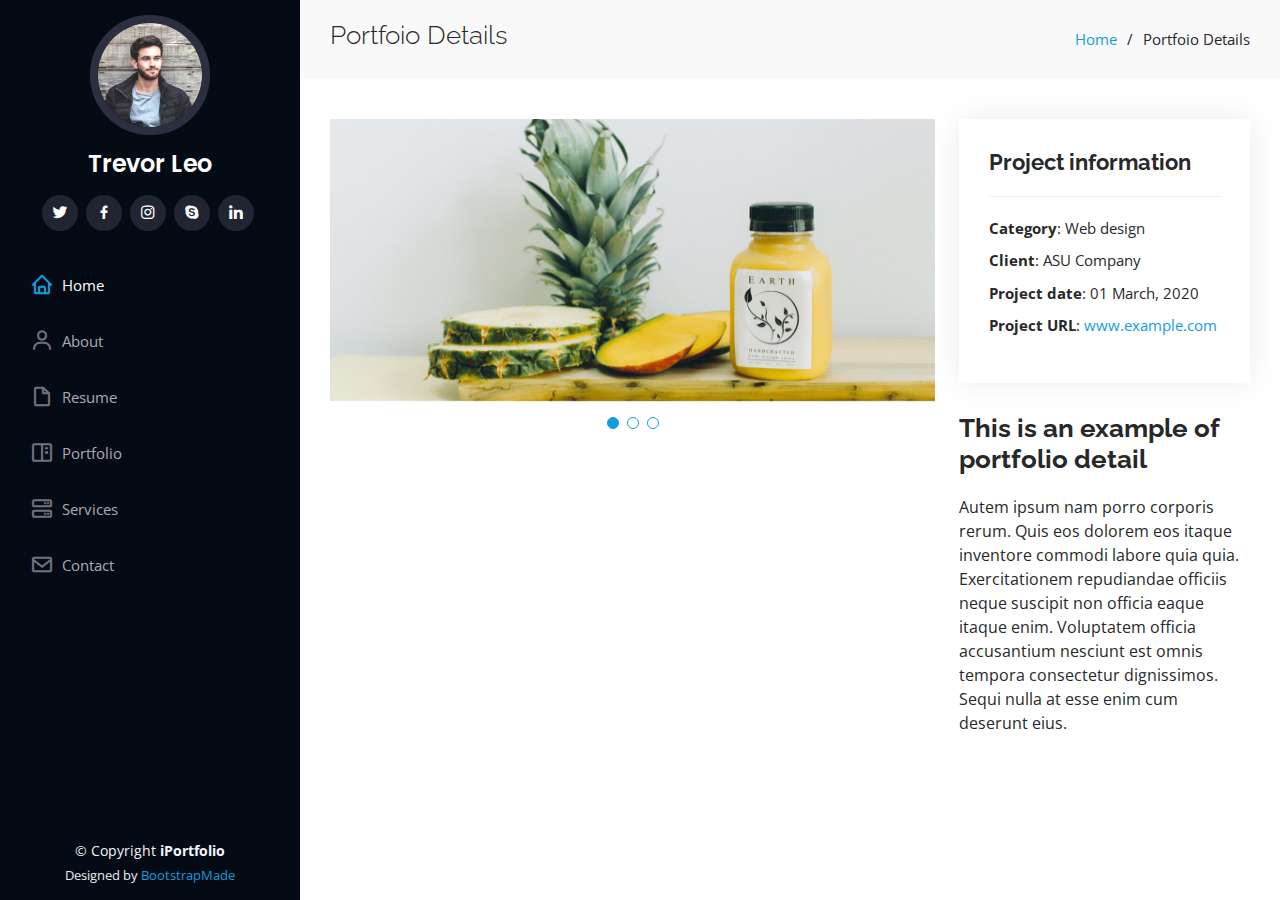
<file: portfolio-details.html>
<!DOCTYPE html>
<html lang="en">

<head>
  <meta charset="utf-8">
  <meta content="width=device-width, initial-scale=1.0" name="viewport">

  <title>Portfolio Details - iPortfolio Bootstrap Template</title>
  <meta content="" name="description">
  <meta content="" name="keywords">

  <!-- Favicons -->
  <link href="assets/img/favicon.png" rel="icon">
  <link href="assets/img/apple-touch-icon.png" rel="apple-touch-icon">

  <!-- Google Fonts -->
  <link href="https://fonts.googleapis.com/css?family=Open+Sans:300,300i,400,400i,600,600i,700,700i|Raleway:300,300i,400,400i,500,500i,600,600i,700,700i|Poppins:300,300i,400,400i,500,500i,600,600i,700,700i" rel="stylesheet">

  <!-- Vendor CSS Files -->
  <link href="assets/vendor/aos/aos.css" rel="stylesheet">
  <link href="assets/vendor/bootstrap/css/bootstrap.min.css" rel="stylesheet">
  <link href="assets/vendor/bootstrap-icons/bootstrap-icons.css" rel="stylesheet">
  <link href="assets/vendor/boxicons/css/boxicons.min.css" rel="stylesheet">
  <link href="assets/vendor/glightbox/css/glightbox.min.css" rel="stylesheet">
  <link href="assets/vendor/swiper/swiper-bundle.min.css" rel="stylesheet">

  <!-- Template Main CSS File -->
  <link href="assets/css/style.css" rel="stylesheet">

  <!-- =======================================================
  * Template Name: iPortfolio
  * Updated: May 30 2023 with Bootstrap v5.3.0
  * Template URL: https://bootstrapmade.com/iportfolio-bootstrap-portfolio-websites-template/
  * Author: BootstrapMade.com
  * License: https://bootstrapmade.com/license/
  ======================================================== -->
</head>

<body>

  <!-- ======= Mobile nav toggle button ======= -->
  <i class="bi bi-list mobile-nav-toggle d-xl-none"></i>

  <!-- ======= Header ======= -->
  <header id="header">
    <div class="d-flex flex-column">

      <div class="profile">
        <img src="assets/img/profile-img.jpg" alt="" class="img-fluid rounded-circle">
        <h1 class="text-light"><a href="index.html">Trevor Leo</a></h1>
        <div class="social-links mt-3 text-center">
          <a href="#" class="twitter"><i class="bx bxl-twitter"></i></a>
          <a href="#" class="facebook"><i class="bx bxl-facebook"></i></a>
          <a href="#" class="instagram"><i class="bx bxl-instagram"></i></a>
          <a href="#" class="google-plus"><i class="bx bxl-skype"></i></a>
          <a href="#" class="linkedin"><i class="bx bxl-linkedin"></i></a>
        </div>
      </div>

      <nav id="navbar" class="nav-menu navbar">
        <ul>
          <li><a href="#hero" class="nav-link scrollto active"><i class="bx bx-home"></i> <span>Home</span></a></li>
          <li><a href="#about" class="nav-link scrollto"><i class="bx bx-user"></i> <span>About</span></a></li>
          <li><a href="#resume" class="nav-link scrollto"><i class="bx bx-file-blank"></i> <span>Resume</span></a></li>
          <li><a href="#portfolio" class="nav-link scrollto"><i class="bx bx-book-content"></i> <span>Portfolio</span></a></li>
          <li><a href="#services" class="nav-link scrollto"><i class="bx bx-server"></i> <span>Services</span></a></li>
          <li><a href="#contact" class="nav-link scrollto"><i class="bx bx-envelope"></i> <span>Contact</span></a></li>
        </ul>
      </nav><!-- .nav-menu -->
    </div>
  </header><!-- End Header -->

  <main id="main">

    <!-- ======= Breadcrumbs ======= -->
    <section id="breadcrumbs" class="breadcrumbs">
      <div class="container">

        <div class="d-flex justify-content-between align-items-center">
          <h2>Portfoio Details</h2>
          <ol>
            <li><a href="index.html">Home</a></li>
            <li>Portfoio Details</li>
          </ol>
        </div>

      </div>
    </section><!-- End Breadcrumbs -->

    <!-- ======= Portfolio Details Section ======= -->
    <section id="portfolio-details" class="portfolio-details">
      <div class="container">

        <div class="row gy-4">

          <div class="col-lg-8">
            <div class="portfolio-details-slider swiper">
              <div class="swiper-wrapper align-items-center">

                <div class="swiper-slide">
                  <img src="assets/img/portfolio/portfolio-details-1.jpg" alt="">
                </div>

                <div class="swiper-slide">
                  <img src="assets/img/portfolio/portfolio-details-2.jpg" alt="">
                </div>

                <div class="swiper-slide">
                  <img src="assets/img/portfolio/portfolio-details-3.jpg" alt="">
                </div>

              </div>
              <div class="swiper-pagination"></div>
            </div>
          </div>

          <div class="col-lg-4">
            <div class="portfolio-info">
              <h3>Project information</h3>
              <ul>
                <li><strong>Category</strong>: Web design</li>
                <li><strong>Client</strong>: ASU Company</li>
                <li><strong>Project date</strong>: 01 March, 2020</li>
                <li><strong>Project URL</strong>: <a href="#">www.example.com</a></li>
              </ul>
            </div>
            <div class="portfolio-description">
              <h2>This is an example of portfolio detail</h2>
              <p>
                Autem ipsum nam porro corporis rerum. Quis eos dolorem eos itaque inventore commodi labore quia quia. Exercitationem repudiandae officiis neque suscipit non officia eaque itaque enim. Voluptatem officia accusantium nesciunt est omnis tempora consectetur dignissimos. Sequi nulla at esse enim cum deserunt eius.
              </p>
            </div>
          </div>

        </div>

      </div>
    </section><!-- End Portfolio Details Section -->

  </main><!-- End #main -->

  <!-- ======= Footer ======= -->
  <footer id="footer">
    <div class="container">
      <div class="copyright">
        &copy; Copyright <strong><span>iPortfolio</span></strong>
      </div>
      <div class="credits">
        <!-- All the links in the footer should remain intact. -->
        <!-- You can delete the links only if you purchased the pro version. -->
        <!-- Licensing information: https://bootstrapmade.com/license/ -->
        <!-- Purchase the pro version with working PHP/AJAX contact form: https://bootstrapmade.com/iportfolio-bootstrap-portfolio-websites-template/ -->
        Designed by <a href="https://bootstrapmade.com/">BootstrapMade</a>
      </div>
    </div>
  </footer><!-- End  Footer -->

  <a href="#" class="back-to-top d-flex align-items-center justify-content-center"><i class="bi bi-arrow-up-short"></i></a>

  <!-- Vendor JS Files -->
  <script src="assets/vendor/purecounter/purecounter_vanilla.js"></script>
  <script src="assets/vendor/aos/aos.js"></script>
  <script src="assets/vendor/bootstrap/js/bootstrap.bundle.min.js"></script>
  <script src="assets/vendor/glightbox/js/glightbox.min.js"></script>
  <script src="assets/vendor/isotope-layout/isotope.pkgd.min.js"></script>
  <script src="assets/vendor/swiper/swiper-bundle.min.js"></script>
  <script src="assets/vendor/typed.js/typed.umd.js"></script>
  <script src="assets/vendor/waypoints/noframework.waypoints.js"></script>
  <script src="assets/vendor/php-email-form/validate.js"></script>

  <!-- Template Main JS File -->
  <script src="assets/js/main.js"></script>

</body>

</html>
</file>
<file: assets/css/style.css>
/**
* Template Name: iPortfolio
* Updated: May 30 2023 with Bootstrap v5.3.0
* Template URL: https://bootstrapmade.com/iportfolio-bootstrap-portfolio-websites-template/
* Author: BootstrapMade.com
* License: https://bootstrapmade.com/license/
*/

/*--------------------------------------------------------------
# General
--------------------------------------------------------------*/
body {
  font-family: "Open Sans", sans-serif;
  color: #272829;
}

a {
  color: #149ddd;
  text-decoration: none;
}

a:hover {
  color: #37b3ed;
  text-decoration: none;
}

h1,
h2,
h3,
h4,
h5,
h6 {
  font-family: "Raleway", sans-serif;
}

/*--------------------------------------------------------------
# Back to top button
--------------------------------------------------------------*/
.back-to-top {
  position: fixed;
  visibility: hidden;
  opacity: 0;
  right: 15px;
  bottom: 15px;
  z-index: 996;
  background: #149ddd;
  width: 40px;
  height: 40px;
  border-radius: 50px;
  transition: all 0.4s;
}

.back-to-top i {
  font-size: 28px;
  color: #fff;
  line-height: 0;
}

.back-to-top:hover {
  background: #2eafec;
  color: #fff;
}

.back-to-top.active {
  visibility: visible;
  opacity: 1;
}

/*--------------------------------------------------------------
# Header
--------------------------------------------------------------*/
#header {
  position: fixed;
  top: 0;
  left: 0;
  bottom: 0;
  width: 300px;
  transition: all ease-in-out 0.5s;
  z-index: 9997;
  transition: all 0.5s;
  padding: 0 15px;
  background: #040b14;
  overflow-y: auto;
}

#header .profile img {
  margin: 15px auto;
  display: block;
  width: 120px;
  border: 8px solid #2c2f3f;
}

#header .profile h1 {
  font-size: 24px;
  margin: 0;
  padding: 0;
  font-weight: 600;
  -moz-text-align-last: center;
  text-align-last: center;
  font-family: "Poppins", sans-serif;
}

#header .profile h1 a,
#header .profile h1 a:hover {
  color: #fff;
  text-decoration: none;
}

#header .profile .social-links a {
  font-size: 18px;
  display: inline-block;
  background: #212431;
  color: #fff;
  line-height: 1;
  padding: 8px 0;
  margin-right: 4px;
  border-radius: 50%;
  text-align: center;
  width: 36px;
  height: 36px;
  transition: 0.3s;
}

#header .profile .social-links a:hover {
  background: #149ddd;
  color: #fff;
  text-decoration: none;
}

#main {
  margin-left: 300px;
}

.container,
.container-fluid {
  padding-left: 30px;
  padding-right: 30px;
}

@media (max-width: 1199px) {
  #header {
    left: -300px;
  }

  #main {
    margin-left: 0;
  }

  .container,
  .container-fluid {
    padding-left: 12px;
    padding-right: 12px;
  }
}

/*--------------------------------------------------------------
# Navigation Menu
--------------------------------------------------------------*/
/* Desktop Navigation */
.nav-menu {
  padding: 30px 0 0 0;
}

.nav-menu * {
  margin: 0;
  padding: 0;
  list-style: none;
}

.nav-menu>ul>li {
  position: relative;
  white-space: nowrap;
}

.nav-menu a,
.nav-menu a:focus {
  display: flex;
  align-items: center;
  color: #a8a9b4;
  padding: 12px 15px;
  margin-bottom: 8px;
  transition: 0.3s;
  font-size: 15px;
}

.nav-menu a i,
.nav-menu a:focus i {
  font-size: 24px;
  padding-right: 8px;
  color: #6f7180;
}

.nav-menu a:hover,
.nav-menu .active,
.nav-menu .active:focus,
.nav-menu li:hover>a {
  text-decoration: none;
  color: #fff;
}

.nav-menu a:hover i,
.nav-menu .active i,
.nav-menu .active:focus i,
.nav-menu li:hover>a i {
  color: #149ddd;
}

/* Mobile Navigation */
.mobile-nav-toggle {
  position: fixed;
  right: 15px;
  top: 15px;
  z-index: 9998;
  border: 0;
  font-size: 24px;
  transition: all 0.4s;
  outline: none !important;
  background-color: #149ddd;
  color: #fff;
  width: 40px;
  height: 40px;
  display: inline-flex;
  align-items: center;
  justify-content: center;
  line-height: 0;
  border-radius: 50px;
  cursor: pointer;
}

.mobile-nav-active {
  overflow: hidden;
}

.mobile-nav-active #header {
  left: 0;
}

/*--------------------------------------------------------------
# Hero Section
--------------------------------------------------------------*/
#hero {
  width: 100%;
  height: 100vh;
  background: url("../img/luffy.jpg") top center;
  background-size: cover;
}

#hero:before {
  content: "";
  background: rgba(5, 13, 24, 0.3);
  position: absolute;
  bottom: 0;
  top: 0;
  left: 0;
  right: 0;
  z-index: 1;
}

#hero .hero-container {
  position: relative;
  z-index: 2;
  min-width: 300px;
}

#hero h1 {
  margin: 0 0 10px 0;
  font-size: 64px;
  font-weight: 700;
  line-height: 56px;
  color: #fff;
}

#hero p {
  color: #fff;
  margin-bottom: 50px;
  font-size: 26px;
  font-family: "Poppins", sans-serif;
}

#hero p span {
  color: #fff;
  padding-bottom: 4px;
  letter-spacing: 1px;
  border-bottom: 3px solid #149ddd;
}

@media (min-width: 1024px) {
  #hero {
    background-attachment: fixed;
  }
}

@media (max-width: 768px) {
  #hero h1 {
    font-size: 28px;
    line-height: 36px;
  }

  #hero h2 {
    font-size: 18px;
    line-height: 24px;
    margin-bottom: 30px;
  }
}

/*--------------------------------------------------------------
# Sections General
--------------------------------------------------------------*/
section {
  padding: 60px 0;
  overflow: hidden;
}

.section-bg {
  background: #f5f8fd;
}

.section-title {
  padding-bottom: 30px;
}

.section-title h2 {
  font-size: 32px;
  font-weight: bold;
  margin-bottom: 20px;
  padding-bottom: 20px;
  position: relative;
  color: #173b6c;
}

.section-title h2::after {
  content: "";
  position: absolute;
  display: block;
  width: 50px;
  height: 3px;
  background: #149ddd;
  bottom: 0;
  left: 0;
}

.section-title p {
  margin-bottom: 0;
}

/*--------------------------------------------------------------
# About
--------------------------------------------------------------*/
.about .content h3 {
  font-weight: 700;
  font-size: 26px;
  color: #173b6c;
}

.about .content ul {
  list-style: none;
  padding: 0;
}

.about .content ul li {
  margin-bottom: 20px;
  display: flex;
  align-items: center;
}

.about .content ul strong {
  margin-right: 10px;
}

.about .content ul i {
  font-size: 16px;
  margin-right: 5px;
  color: #149ddd;
  line-height: 0;
}

.about .content p:last-child {
  margin-bottom: 0;
}

/*--------------------------------------------------------------
# Facts
--------------------------------------------------------------*/
.facts {
  padding-bottom: 30px;
}

.facts .count-box {
  padding: 30px;
  width: 100%;
}

.facts .count-box i {
  display: block;
  font-size: 44px;
  color: #149ddd;
  float: left;
  line-height: 0;
}

.facts .count-box span {
  font-size: 48px;
  line-height: 40px;
  display: block;
  font-weight: 700;
  color: #050d18;
  margin-left: 60px;
}

.facts .count-box p {
  padding: 15px 0 0 0;
  margin: 0 0 0 60px;
  font-family: "Raleway", sans-serif;
  font-size: 14px;
  color: #122f57;
}

.facts .count-box a {
  font-weight: 600;
  display: block;
  margin-top: 20px;
  color: #122f57;
  font-size: 15px;
  font-family: "Poppins", sans-serif;
  transition: ease-in-out 0.3s;
}

.facts .count-box a:hover {
  color: #1f5297;
}

/*--------------------------------------------------------------
# Akills
--------------------------------------------------------------*/
.skills .progress {
  height: 60px;
  display: block;
  background: none;
  border-radius: 0;
}

.skills .progress .skill {
  padding: 0;
  margin: 0 0 6px 0;
  text-transform: uppercase;
  display: block;
  font-weight: 600;
  font-family: "Poppins", sans-serif;
  color: #050d18;
}

.skills .progress .skill .val {
  float: right;
  font-style: normal;
}

.skills .progress-bar-wrap {
  background: #dce8f8;
  height: 10px;
}

.skills .progress-bar {
  width: 1px;
  height: 10px;
  transition: 0.9s;
  background-color: #149ddd;
}

/*--------------------------------------------------------------
# Resume
--------------------------------------------------------------*/
.resume .resume-title {
  font-size: 26px;
  font-weight: 700;
  margin-top: 20px;
  margin-bottom: 20px;
  color: #050d18;
}

.resume .resume-item {
  padding: 0 0 20px 20px;
  margin-top: -2px;
  border-left: 2px solid #1f5297;
  position: relative;
}

.resume .resume-item h4 {
  line-height: 18px;
  font-size: 18px;
  font-weight: 600;
  text-transform: uppercase;
  font-family: "Poppins", sans-serif;
  color: #050d18;
  margin-bottom: 10px;
}

.resume .resume-item h5 {
  font-size: 16px;
  background: #e4edf9;
  padding: 5px 15px;
  display: inline-block;
  font-weight: 600;
  margin-bottom: 10px;
}

.resume .resume-item ul {
  padding-left: 20px;
}

.resume .resume-item ul li {
  padding-bottom: 10px;
}

.resume .resume-item:last-child {
  padding-bottom: 0;
}

.resume .resume-item::before {
  content: "";
  position: absolute;
  width: 16px;
  height: 16px;
  border-radius: 50px;
  left: -9px;
  top: 0;
  background: #fff;
  border: 2px solid #1f5297;
}

/*--------------------------------------------------------------
# Portfolio
--------------------------------------------------------------*/
.portfolio .portfolio-item {
  margin-bottom: 30px;
}

.portfolio #portfolio-flters {
  padding: 0;
  margin: 0 auto 35px auto;
  list-style: none;
  text-align: center;
  background: #fff;
  border-radius: 50px;
  padding: 2px 15px;
}

.portfolio #portfolio-flters li {
  cursor: pointer;
  display: inline-block;
  padding: 10px 15px 8px 15px;
  font-size: 14px;
  font-weight: 600;
  line-height: 1;
  text-transform: uppercase;
  color: #272829;
  margin-bottom: 5px;
  transition: all 0.3s ease-in-out;
}

.portfolio #portfolio-flters li:hover,
.portfolio #portfolio-flters li.filter-active {
  color: #149ddd;
}

.portfolio #portfolio-flters li:last-child {
  margin-right: 0;
}

.portfolio .portfolio-wrap {
  transition: 0.3s;
  position: relative;
  overflow: hidden;
  z-index: 1;
}

.portfolio .portfolio-wrap::before {
  content: "";
  background: rgba(255, 255, 255, 0.5);
  position: absolute;
  left: 0;
  right: 0;
  top: 0;
  bottom: 0;
  transition: all ease-in-out 0.3s;
  z-index: 2;
  opacity: 0;
}

.portfolio .portfolio-wrap .portfolio-links {
  opacity: 1;
  left: 0;
  right: 0;
  bottom: -60px;
  z-index: 3;
  position: absolute;
  transition: all ease-in-out 0.3s;
  display: flex;
  justify-content: center;
}

.portfolio .portfolio-wrap .portfolio-links a {
  color: #fff;
  font-size: 28px;
  text-align: center;
  background: rgba(20, 157, 221, 0.75);
  transition: 0.3s;
  width: 50%;
}

.portfolio .portfolio-wrap .portfolio-links a:hover {
  background: rgba(20, 157, 221, 0.95);
}

.portfolio .portfolio-wrap .portfolio-links a+a {
  border-left: 1px solid #37b3ed;
}

.portfolio .portfolio-wrap:hover::before {
  top: 0;
  left: 0;
  right: 0;
  bottom: 0;
  opacity: 1;
}

.portfolio .portfolio-wrap:hover .portfolio-links {
  opacity: 1;
  bottom: 0;
}

/*--------------------------------------------------------------
# Portfolio Details
--------------------------------------------------------------*/
.portfolio-details {
  padding-top: 40px;
}

.portfolio-details .portfolio-details-slider img {
  width: 100%;
}

.portfolio-details .portfolio-details-slider .swiper-pagination {
  margin-top: 20px;
  position: relative;
}

.portfolio-details .portfolio-details-slider .swiper-pagination .swiper-pagination-bullet {
  width: 12px;
  height: 12px;
  background-color: #fff;
  opacity: 1;
  border: 1px solid #149ddd;
}

.portfolio-details .portfolio-details-slider .swiper-pagination .swiper-pagination-bullet-active {
  background-color: #149ddd;
}

.portfolio-details .portfolio-info {
  padding: 30px;
  box-shadow: 0px 0 30px rgba(5, 13, 24, 0.08);
}

.portfolio-details .portfolio-info h3 {
  font-size: 22px;
  font-weight: 700;
  margin-bottom: 20px;
  padding-bottom: 20px;
  border-bottom: 1px solid #eee;
}

.portfolio-details .portfolio-info ul {
  list-style: none;
  padding: 0;
  font-size: 15px;
}

.portfolio-details .portfolio-info ul li+li {
  margin-top: 10px;
}

.portfolio-details .portfolio-description {
  padding-top: 30px;
}

.portfolio-details .portfolio-description h2 {
  font-size: 26px;
  font-weight: 700;
  margin-bottom: 20px;
}

.portfolio-details .portfolio-description p {
  padding: 0;
}

/*--------------------------------------------------------------
# Services
--------------------------------------------------------------*/
.services .icon-box {
  margin-bottom: 20px;
}

.services .icon {
  float: left;
  display: flex;
  align-items: center;
  justify-content: center;
  width: 54px;
  height: 54px;
  background: #149ddd;
  border-radius: 50%;
  transition: 0.5s;
  border: 1px solid #149ddd;
}

.services .icon i {
  color: #fff;
  font-size: 24px;
  line-height: 0;
}

.services .icon-box:hover .icon {
  background: #fff;
}

.services .icon-box:hover .icon i {
  color: #149ddd;
}

.services .title {
  margin-left: 80px;
  font-weight: 700;
  margin-bottom: 15px;
  font-size: 18px;
}

.services .title a {
  color: #343a40;
}

.services .title a:hover {
  color: #149ddd;
}

.services .description {
  margin-left: 80px;
  line-height: 24px;
  font-size: 14px;
}

/*--------------------------------------------------------------
# Testimonials
--------------------------------------------------------------*/
.testimonials .testimonials-carousel,
.testimonials .testimonials-slider {
  overflow: hidden;
}

.testimonials .testimonial-item {
  box-sizing: content-box;
  text-align: center;
  min-height: 320px;
}

.testimonials .testimonial-item .testimonial-img {
  width: 90px;
  border-radius: 50%;
  margin: 0 auto;
}

.testimonials .testimonial-item h3 {
  font-size: 18px;
  font-weight: bold;
  margin: 10px 0 5px 0;
  color: #111;
}

.testimonials .testimonial-item h4 {
  font-size: 14px;
  color: #999;
  margin: 0;
}

.testimonials .testimonial-item .quote-icon-left,
.testimonials .testimonial-item .quote-icon-right {
  color: #c3e8fa;
  font-size: 26px;
}

.testimonials .testimonial-item .quote-icon-left {
  display: inline-block;
  left: -5px;
  position: relative;
}

.testimonials .testimonial-item .quote-icon-right {
  display: inline-block;
  right: -5px;
  position: relative;
  top: 10px;
}

.testimonials .testimonial-item p {
  font-style: italic;
  margin: 0 15px 15px 15px;
  padding: 20px;
  background: #fff;
  position: relative;
  margin-bottom: 35px;
  border-radius: 6px;
  box-shadow: 0px 2px 15px rgba(0, 0, 0, 0.1);
}

.testimonials .testimonial-item p::after {
  content: "";
  width: 0;
  height: 0;
  border-top: 20px solid #fff;
  border-right: 20px solid transparent;
  border-left: 20px solid transparent;
  position: absolute;
  bottom: -20px;
  left: calc(50% - 20px);
}

.testimonials .swiper-pagination {
  margin-top: 20px;
  position: relative;
}

.testimonials .swiper-pagination .swiper-pagination-bullet {
  width: 12px;
  height: 12px;
  background-color: #fff;
  opacity: 1;
  border: 1px solid #149ddd;
}

.testimonials .swiper-pagination .swiper-pagination-bullet-active {
  background-color: #149ddd;
}

/*--------------------------------------------------------------
# Contact
--------------------------------------------------------------*/
.contact {
  padding-bottom: 130px;
}

.contact .info {
  padding: 30px;
  background: #fff;
  width: 100%;
  box-shadow: 0 0 24px 0 rgba(0, 0, 0, 0.12);
}

.contact .info i {
  font-size: 20px;
  color: #149ddd;
  float: left;
  width: 44px;
  height: 44px;
  background: #dff3fc;
  display: flex;
  justify-content: center;
  align-items: center;
  border-radius: 50px;
  transition: all 0.3s ease-in-out;
}

.contact .info h4 {
  padding: 0 0 0 60px;
  font-size: 22px;
  font-weight: 600;
  margin-bottom: 5px;
  color: #050d18;
}

.contact .info p {
  padding: 0 0 10px 60px;
  margin-bottom: 20px;
  font-size: 14px;
  color: #173b6c;
}

.contact .info .email p {
  padding-top: 5px;
}

.contact .info .social-links {
  padding-left: 60px;
}

.contact .info .social-links a {
  font-size: 18px;
  display: inline-block;
  background: #333;
  color: #fff;
  line-height: 1;
  padding: 8px 0;
  border-radius: 50%;
  text-align: center;
  width: 36px;
  height: 36px;
  transition: 0.3s;
  margin-right: 10px;
}

.contact .info .social-links a:hover {
  background: #149ddd;
  color: #fff;
}

.contact .info .email:hover i,
.contact .info .address:hover i,
.contact .info .phone:hover i {
  background: #149ddd;
  color: #fff;
}

.contact .php-email-form {
  width: 100%;
  padding: 30px;
  background: #fff;
  box-shadow: 0 0 24px 0 rgba(0, 0, 0, 0.12);
}

.contact .php-email-form .form-group {
  padding-bottom: 8px;
}

.contact .php-email-form .validate {
  display: none;
  color: red;
  margin: 0 0 15px 0;
  font-weight: 400;
  font-size: 13px;
}

.contact .php-email-form .error-message {
  display: none;
  color: #fff;
  background: #ed3c0d;
  text-align: left;
  padding: 15px;
  font-weight: 600;
}

.contact .php-email-form .error-message br+br {
  margin-top: 25px;
}

.contact .php-email-form .sent-message {
  display: none;
  color: #fff;
  background: #18d26e;
  text-align: center;
  padding: 15px;
  font-weight: 600;
}

.contact .php-email-form .loading {
  display: none;
  background: #fff;
  text-align: center;
  padding: 15px;
}

.contact .php-email-form .loading:before {
  content: "";
  display: inline-block;
  border-radius: 50%;
  width: 24px;
  height: 24px;
  margin: 0 10px -6px 0;
  border: 3px solid #18d26e;
  border-top-color: #eee;
  animation: animate-loading 1s linear infinite;
}

.contact .php-email-form .form-group {
  margin-bottom: 15px;
}

.contact .php-email-form label {
  padding-bottom: 8px;
}

.contact .php-email-form input,
.contact .php-email-form textarea {
  border-radius: 0;
  box-shadow: none;
  font-size: 14px;
}

.contact .php-email-form input {
  height: 44px;
}

.contact .php-email-form textarea {
  padding: 10px 15px;
}

.contact .php-email-form button[type=submit] {
  background: #149ddd;
  border: 0;
  padding: 10px 24px;
  color: #fff;
  transition: 0.4s;
  border-radius: 4px;
}

.contact .php-email-form button[type=submit]:hover {
  background: #37b3ed;
}

@keyframes animate-loading {
  0% {
    transform: rotate(0deg);
  }

  100% {
    transform: rotate(360deg);
  }
}

/*--------------------------------------------------------------
# Breadcrumbs
--------------------------------------------------------------*/
.breadcrumbs {
  padding: 20px 0;
  background: #f9f9f9;
}

.breadcrumbs h2 {
  font-size: 26px;
  font-weight: 300;
}

.breadcrumbs ol {
  display: flex;
  flex-wrap: wrap;
  list-style: none;
  padding: 0;
  margin: 0;
  font-size: 15px;
}

.breadcrumbs ol li+li {
  padding-left: 10px;
}

.breadcrumbs ol li+li::before {
  display: inline-block;
  padding-right: 10px;
  color: #0e2442;
  content: "/";
}

@media (max-width: 768px) {
  .breadcrumbs .d-flex {
    display: block !important;
  }

  .breadcrumbs ol {
    display: block;
  }

  .breadcrumbs ol li {
    display: inline-block;
  }
}

/*--------------------------------------------------------------
# Footer
--------------------------------------------------------------*/
#footer {
  padding: 15px;
  color: #f4f6fd;
  font-size: 14px;
  position: fixed;
  left: 0;
  bottom: 0;
  width: 300px;
  z-index: 9999;
  background: #040b14;
}

#footer .copyright {
  text-align: center;
}

#footer .credits {
  padding-top: 5px;
  text-align: center;
  font-size: 13px;
  color: #eaebf0;
}

@media (max-width: 1199px) {
  #footer {
    position: static;
    width: auto;
    padding-right: 20px 15px;
  }
}
</file>
